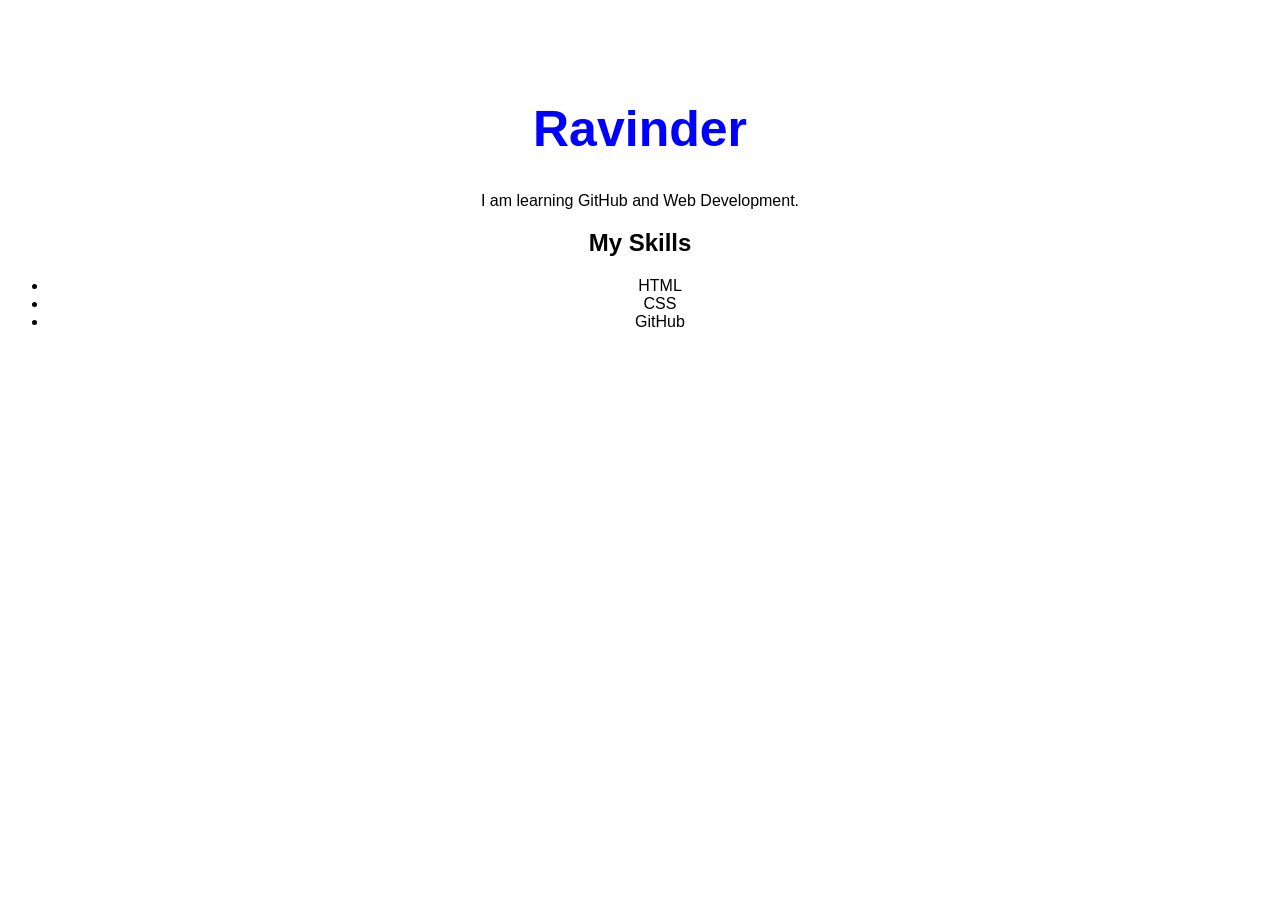
<file: index.html>
<!DOCTYPE html>
<html>
<head>
<title>My Portfolio</title>
<link rel="stylesheet" href="style.css">
</head>

<body>

<h1>Ravinder</h1>

<p>I am learning GitHub and Web Development.</p>

<h2>My Skills</h2>

<ul>
<li>HTML</li>
<li>CSS</li>
<li>GitHub</li>
</ul>

</body>
</html>
</file>
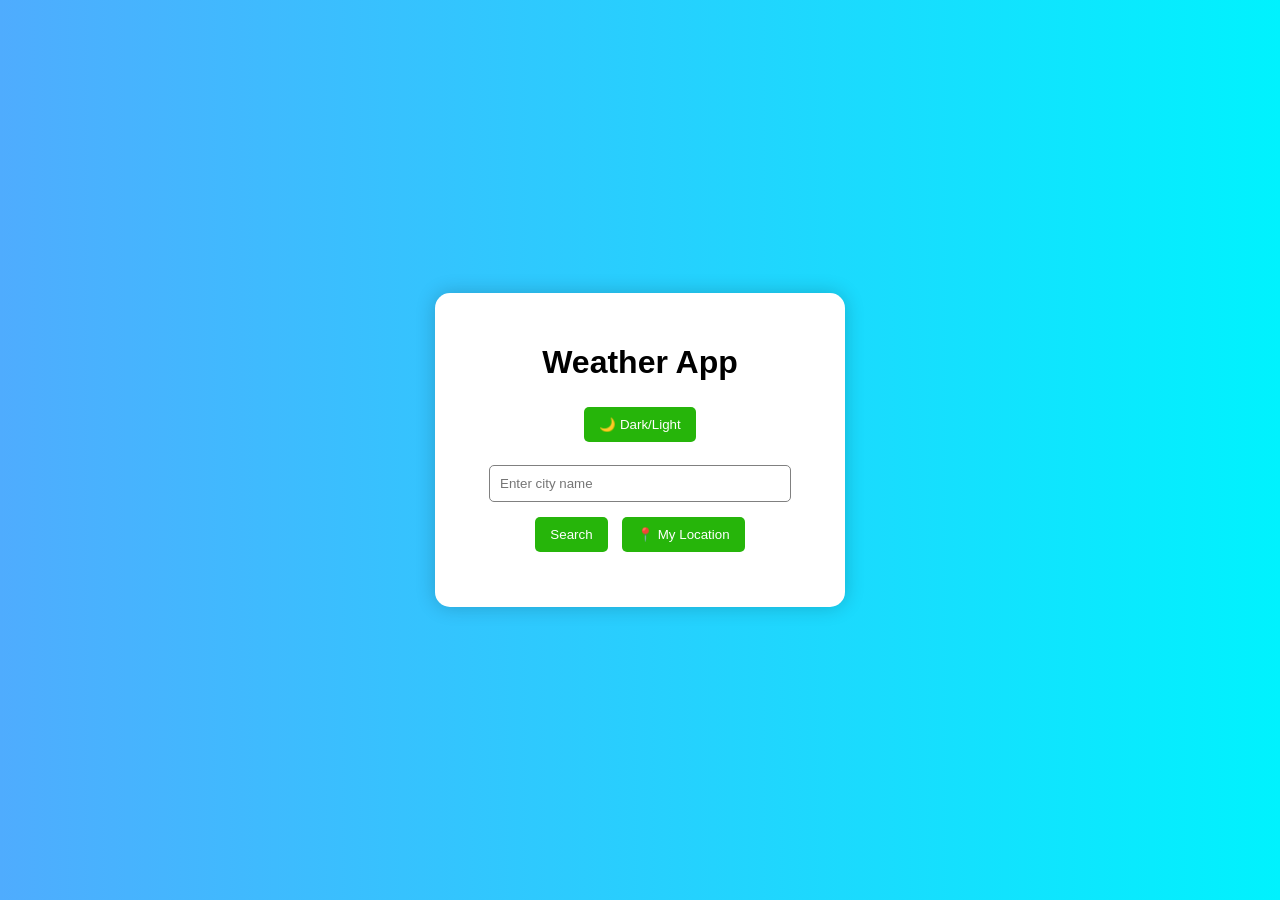
<file: Weather App/index.html>
<!DOCTYPE html>
<html>

<head>
  <title>Advanced Weather App</title>
  <link rel="stylesheet" href="style.css">
</head>

<body>

<div class="container">

<h1>Weather App</h1>

<button onclick="toggleMode()">🌙 Dark/Light</button>

<br><br>

<input type="text" id="city" placeholder="Enter city name">

<button onclick="getWeather()">Search</button>

<button onclick="getLocationWeather()">📍 My Location</button>

<div id="result"></div>

<div id="forecast"></div>

</div>

<script src="script.js"></script>

</body>
</html>
</file>
<file: style.css>
body{
font-family:Arial;
text-align:center;
margin-top:100px;
}

h1{
font-size:50px;
color:blue;
}
</file>
<file: Weather App/style.css>
body{
font-family:Arial;
background:linear-gradient(to right,#4facfe,#00f2fe);
display:flex;
justify-content:center;
align-items:center;
height:100vh;
margin:0;
transition:0.5s;
}

.container{
background:white;
padding:30px;
border-radius:15px;
text-align:center;
width:350px;
box-shadow:0 0 20px rgba(0,0,0,0.2);
}

.dark{
background:#121212;
color:rgb(41, 101, 67);
}

.dark .container{
background:#c88562;
color:rgb(221, 236, 122);
}

input{
padding:10px;
width:80%;
margin-bottom:10px;
border-radius:5px;
border:1px solid gray;
}

button{
padding:10px 15px;
margin:5px;
border:none;
background:#26b50a;
color:white;
border-radius:5px;
cursor:pointer;
}

button:hover{
background:#10f0d6;
}

#result{
margin-top:20px;
}

.forecast-item{
background:rgb(1, 146, 35);
padding:10px;
margin-top:10px;
border-radius:10px;
}
</file>
